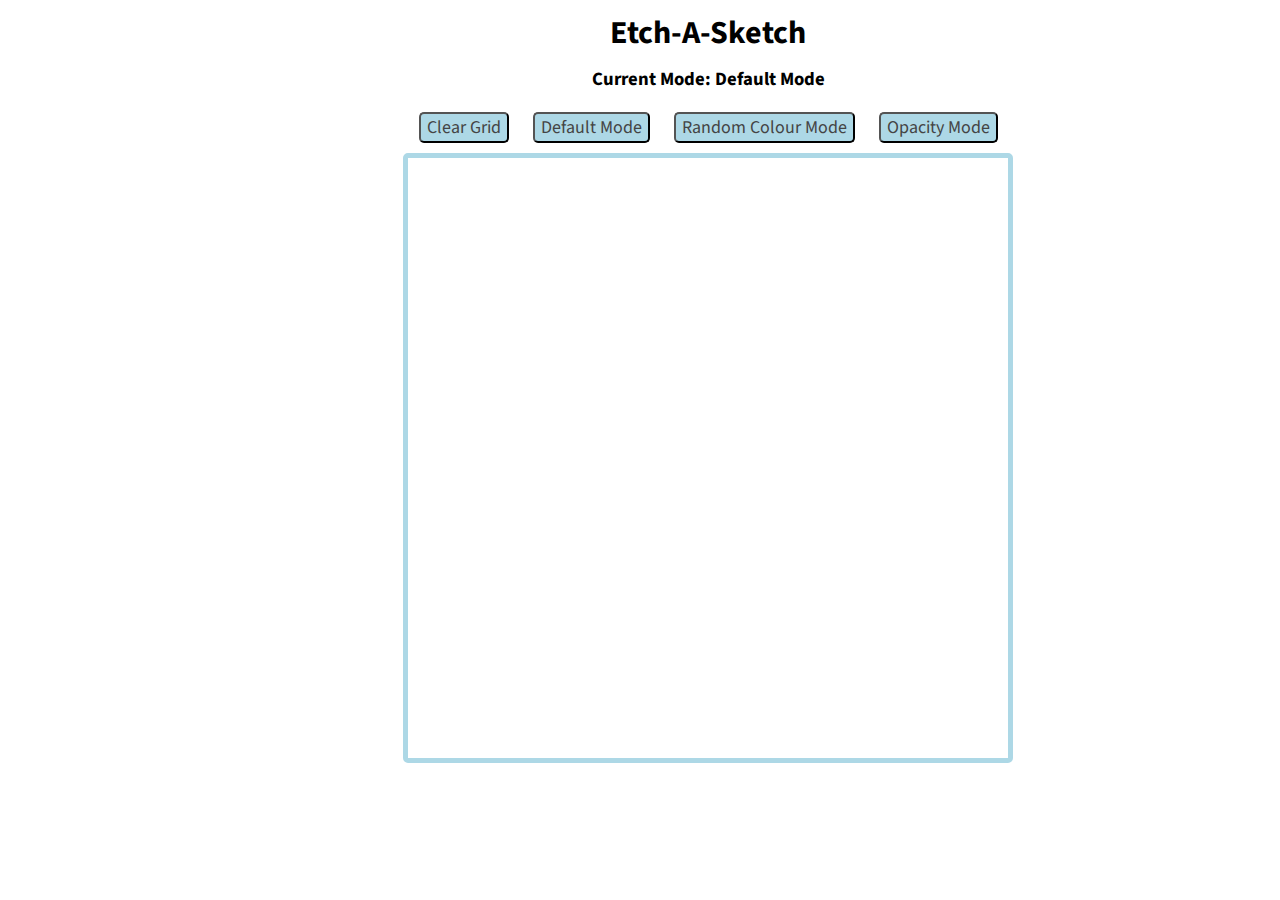
<file: webdevelopment101/etch-a-sketch/index.html>
<!doctype html>
<html>

<head>
    <title>Etch-A-Sketch</title>
    <link rel="stylesheet" href="css/style.css" />
    <link href="https://fonts.googleapis.com/css?family=Source+Sans+Pro" rel="stylesheet">
    <script src="https://code.jquery.com/jquery-3.1.0.min.js"></script>
</head>

<body>
    <div class="container">
        <h1>Etch-A-Sketch</h1>
        <h3>Current Mode: <span id="mode">Yo</span></h3>
        <div id="buttonGroup" role="group">
            <button id="cleargrid">Clear Grid</button>
            <button id="default">Default Mode</button>
            <button id="randomcolour">Random Colour Mode</button>
            <button id="opacity">Opacity Mode</button>
        </div>
        <div id="grid">
        </div>
    </div>
    <script src="js/script.js"></script>
</body>

</html>
</file>
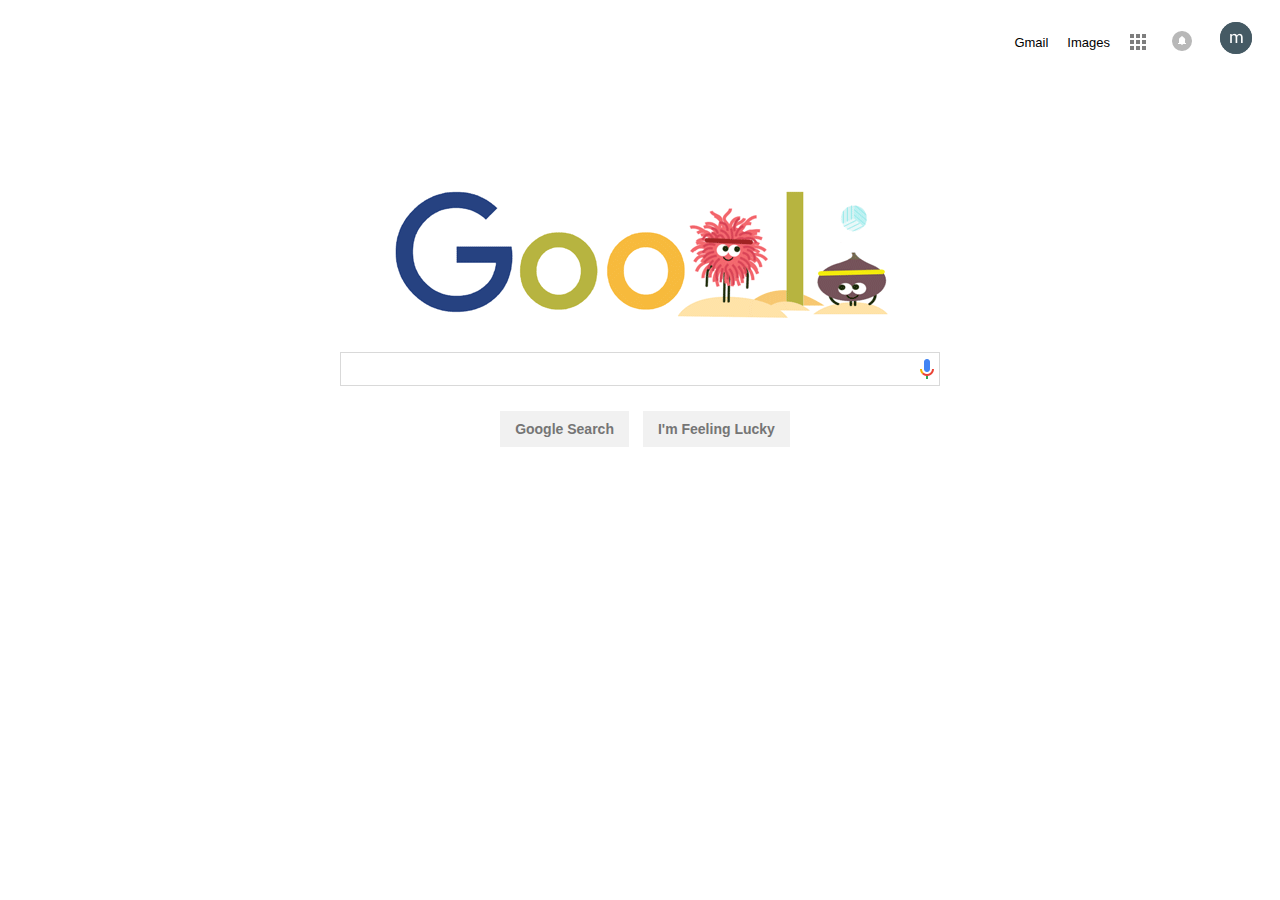
<file: webdevelopment101/google-homepage/index.html>
<!doctype html>
<head>
    <title>Google Clone</title>
    <link rel="stylesheet" type="text/css" href="css/homepage.css" />
</head>
<body>
    <ul id="header">
        <li><a href="#">Gmail</a></li>
        <li><a href="#">Images</a></li>
        <li id="apps"><img src="images/apps.png" /></li>
        <li id="notifications"><img src="images/notifications.png" /></li>
        <li id="avatar"><img src="images/avatar.png" /></li>

    </ul>
    <div id="searchArea">
        <img src="images/google-doodle.gif" />
        <form>
            <input type="text" id="searchbox" name="searchbar" /> <br />
            <input class="button" type="submit" value="Google Search"/>
            <input class="button" type="submit" value="I'm Feeling Lucky"/>
        </form>
    </div>

</body>
</file>
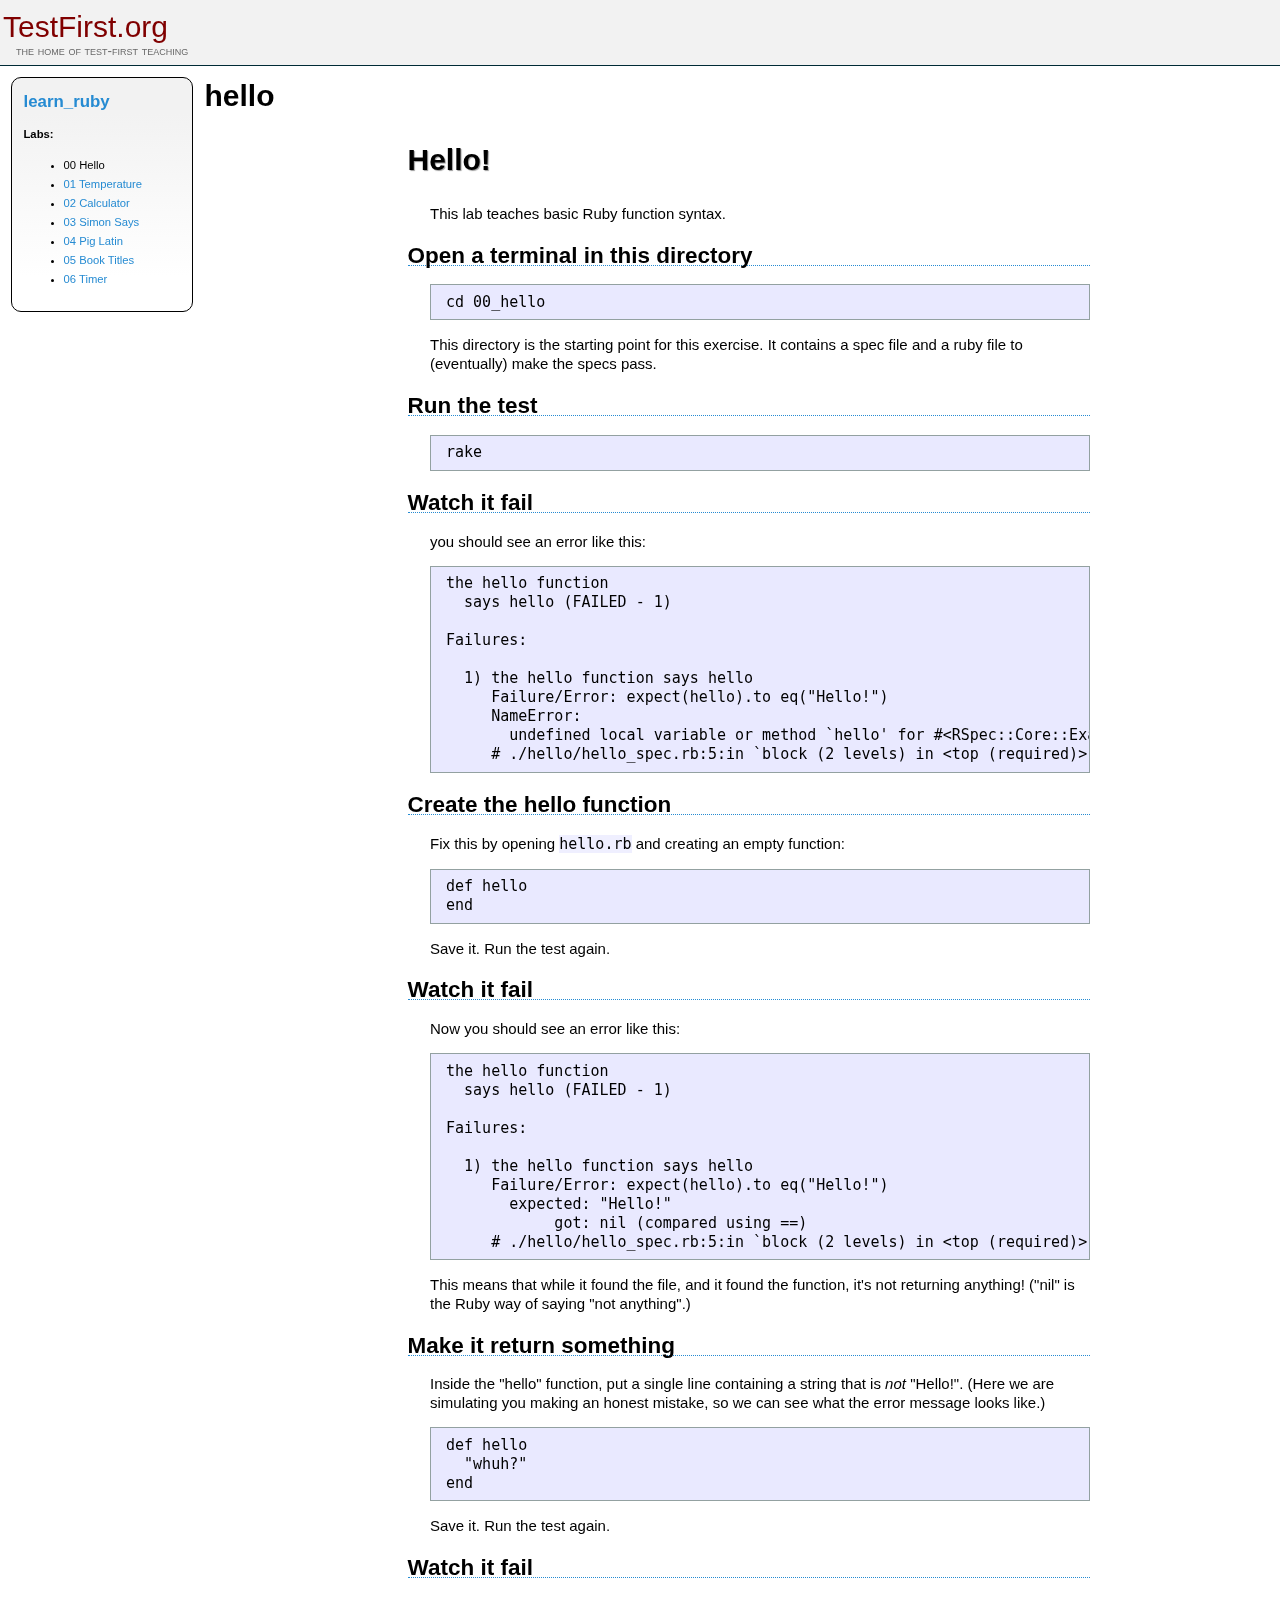
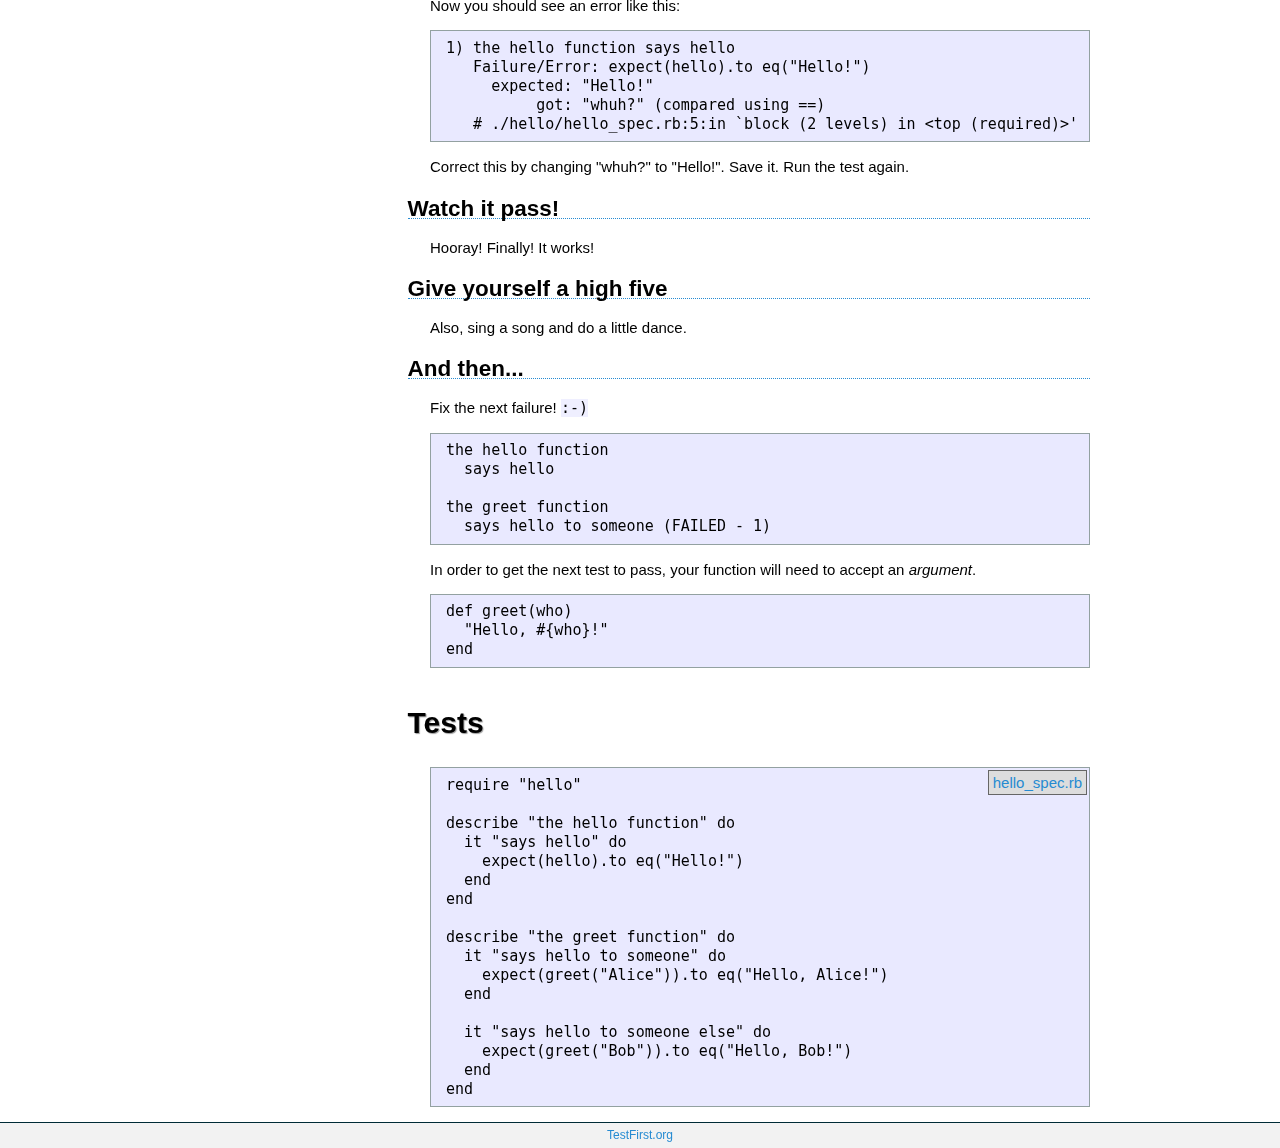
<file: webdevelopment101/learn_ruby/00_hello/index.html>
<html>
  <head>
    <title>Test-First Teaching: learn_ruby: hello</title>
    <link href="../assets/style.css" media="screen" rel="stylesheet" type="text/css" />
  </head>
  <body>
    <div class="header">
      <h1><a href="http://testfirst.org">TestFirst.org</a></h1>
      <h2>the home of test-first teaching</h2>
    </div>
    <div class="nav">
      <h2><a href="../index.html">learn_ruby</a></h2>
      <b>Labs:</b>
      <ul>
        <li>00 Hello</li>
        <li><a href="../01_temperature/index.html">01 Temperature</a></li>
        <li><a href="../02_calculator/index.html">02 Calculator</a></li>
        <li><a href="../03_simon_says/index.html">03 Simon Says</a></li>
        <li><a href="../04_pig_latin/index.html">04 Pig Latin</a></li>
        <li><a href="../05_book_titles/index.html">05 Book Titles</a></li>
        <li><a href="../06_timer/index.html">06 Timer</a></li>
      </ul>
    </div>
    <h1>hello</h1>
    <div class="content"><div class="rspec_file">  <div class="intro"><h1>Hello!</h1>

<p>This lab teaches basic Ruby function syntax.</p>

<h2>Open a terminal in this directory</h2>

<pre><code>cd 00_hello
</code></pre>

<p>This directory is the starting point for this exercise. It contains a spec file and a ruby file to (eventually) make the specs pass.</p>

<h2>Run the test</h2>

<pre><code>rake
</code></pre>

<h2>Watch it fail</h2>

<p>you should see an error like this:</p>

<pre><code>the hello function
  says hello (FAILED - 1)

Failures:

  1) the hello function says hello
     Failure/Error: expect(hello).to eq("Hello!")
     NameError:
       undefined local variable or method `hello' for #&lt;RSpec::Core::ExampleGroup::Nested_1:0x000001009b8808&gt;
     # ./hello/hello_spec.rb:5:in `block (2 levels) in &lt;top (required)&gt;'
</code></pre>

<h2>Create the hello function</h2>

<p>Fix this by opening <code>hello.rb</code> and creating an empty function:</p>

<pre><code>def hello
end
</code></pre>

<p>Save it. Run the test again.</p>

<h2>Watch it fail</h2>

<p>Now you should see an error like this:</p>

<pre><code>the hello function
  says hello (FAILED - 1)

Failures:

  1) the hello function says hello
     Failure/Error: expect(hello).to eq("Hello!")
       expected: "Hello!"
            got: nil (compared using ==)
     # ./hello/hello_spec.rb:5:in `block (2 levels) in &lt;top (required)&gt;'
</code></pre>

<p>This means that while it found the file, and it found the function, it's not returning anything! ("nil" is the Ruby way of saying "not anything".)</p>

<h2>Make it return something</h2>

<p>Inside the "hello" function, put a single line containing a string that is <em>not</em> "Hello!". (Here we are simulating you making an honest mistake, so we can see what the error message looks like.)</p>

<pre><code>def hello
  "whuh?"
end
</code></pre>

<p>Save it. Run the test again.</p>

<h2>Watch it fail</h2>

<p>Now you should see an error like this:</p>

<pre><code>1) the hello function says hello
   Failure/Error: expect(hello).to eq("Hello!")
     expected: "Hello!"
          got: "whuh?" (compared using ==)
   # ./hello/hello_spec.rb:5:in `block (2 levels) in &lt;top (required)&gt;'
</code></pre>

<p>Correct this by changing "whuh?" to "Hello!". Save it. Run the test again.</p>

<h2>Watch it pass!</h2>

<p>Hooray! Finally! It works!</p>

<h2>Give yourself a high five</h2>

<p>Also, sing a song and do a little dance.</p>

<h2>And then...</h2>

<p>Fix the next failure! <code>:-)</code></p>

<pre><code>the hello function
  says hello

the greet function
  says hello to someone (FAILED - 1)
</code></pre>

<p>In order to get the next test to pass, your function will need to accept an <em>argument</em>.</p>

<pre><code>def greet(who)
  "Hello, #{who}!"
end
</code></pre>
</div>
  <div class="tests">
    <h1>Tests</h1>
<a class="raw_file" href="hello_spec.rb">hello_spec.rb</a>
    <pre>require &quot;hello&quot;

describe &quot;the hello function&quot; do
  it &quot;says hello&quot; do
    expect(hello).to eq(&quot;Hello!&quot;)
  end
end

describe &quot;the greet function&quot; do
  it &quot;says hello to someone&quot; do
    expect(greet(&quot;Alice&quot;)).to eq(&quot;Hello, Alice!&quot;)
  end

  it &quot;says hello to someone else&quot; do
    expect(greet(&quot;Bob&quot;)).to eq(&quot;Hello, Bob!&quot;)
  end
end</pre>
  </div>
</div>
</div>
    <div class="footer"><a href="http://testfirst.org">TestFirst.org</a></div>
  </body>
</html>
</file>
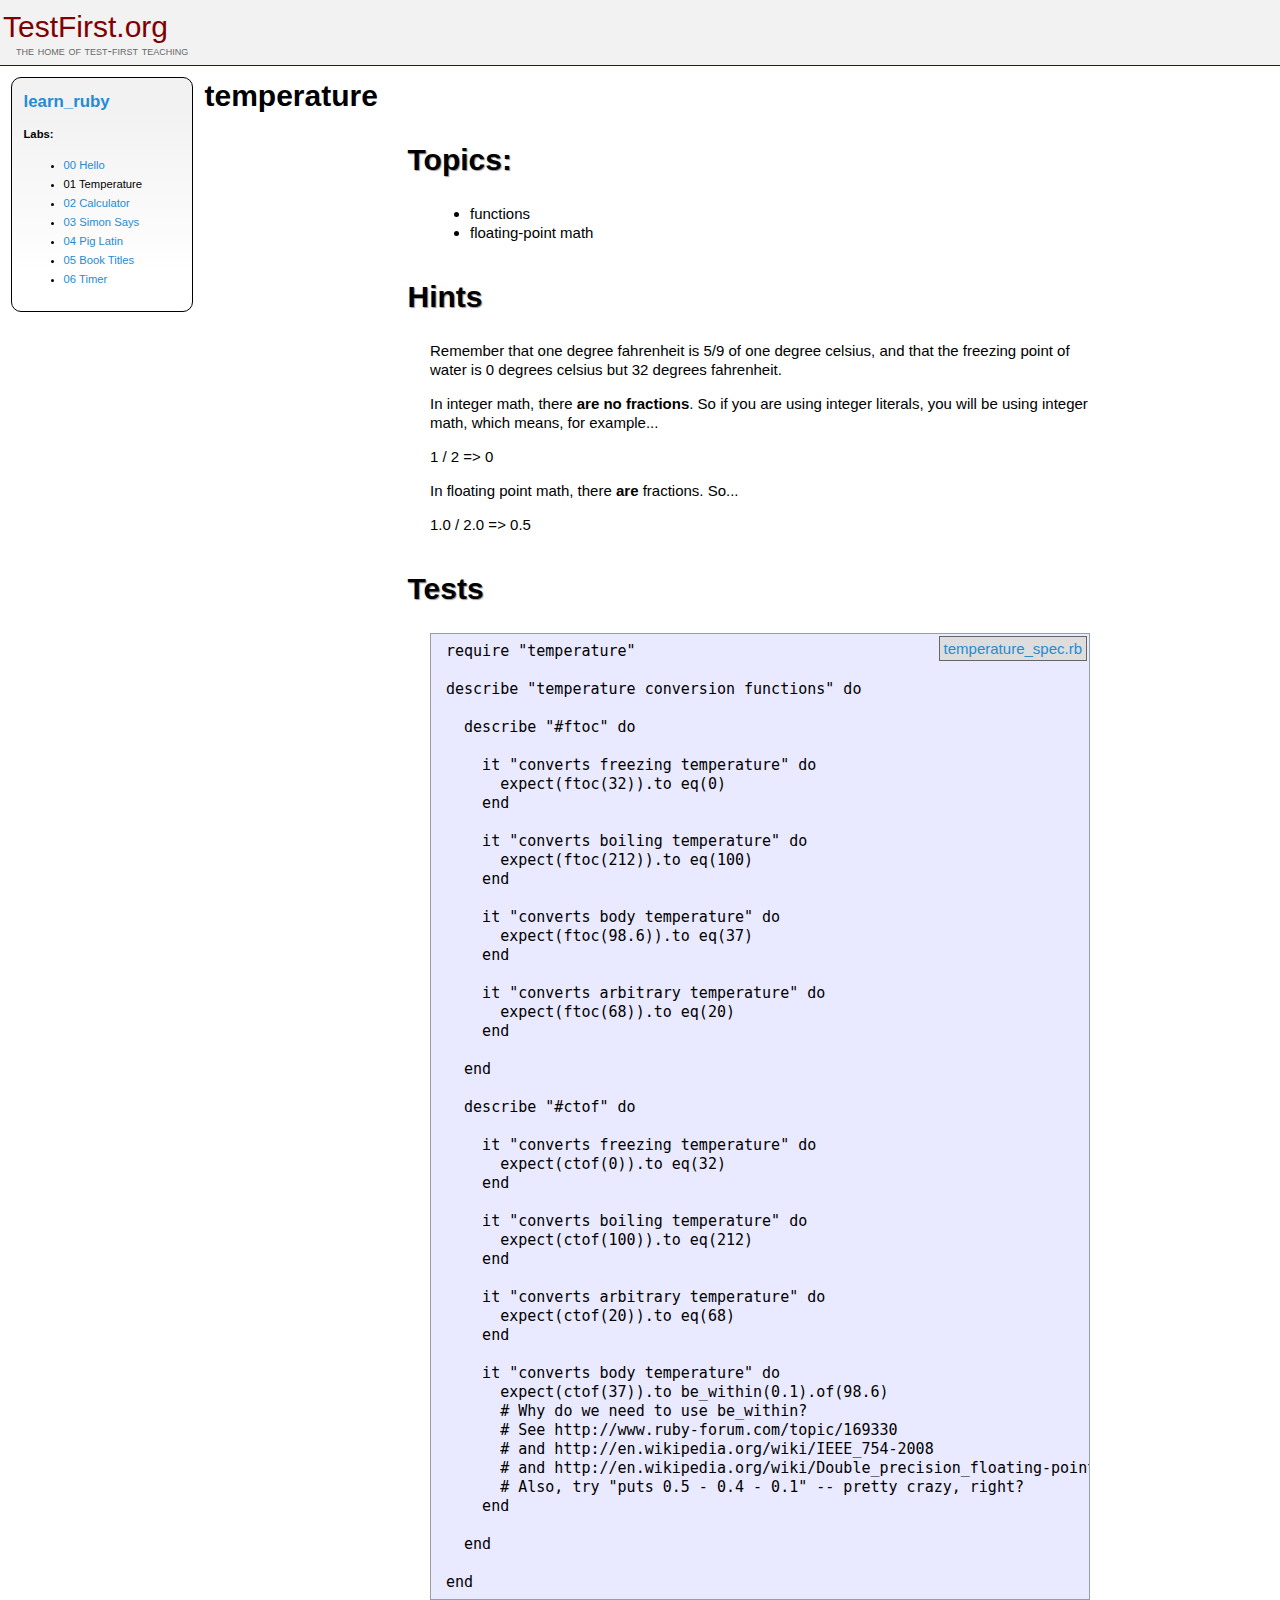
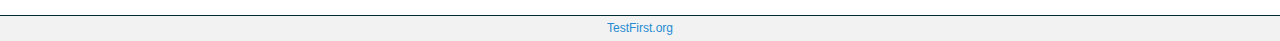
<file: webdevelopment101/learn_ruby/01_temperature/index.html>
<html>
  <head>
    <title>Test-First Teaching: learn_ruby: temperature</title>
    <link href="../assets/style.css" media="screen" rel="stylesheet" type="text/css" />
  </head>
  <body>
    <div class="header">
      <h1><a href="http://testfirst.org">TestFirst.org</a></h1>
      <h2>the home of test-first teaching</h2>
    </div>
    <div class="nav">
      <h2><a href="../index.html">learn_ruby</a></h2>
      <b>Labs:</b>
      <ul>
        <li><a href="../00_hello/index.html">00 Hello</a></li>
        <li>01 Temperature</li>
        <li><a href="../02_calculator/index.html">02 Calculator</a></li>
        <li><a href="../03_simon_says/index.html">03 Simon Says</a></li>
        <li><a href="../04_pig_latin/index.html">04 Pig Latin</a></li>
        <li><a href="../05_book_titles/index.html">05 Book Titles</a></li>
        <li><a href="../06_timer/index.html">06 Timer</a></li>
      </ul>
    </div>
    <h1>temperature</h1>
    <div class="content"><div class="rspec_file">  <div class="intro"><h1>Topics:</h1>

<ul>
<li>functions</li>
<li>floating-point math</li>
</ul>


<h1>Hints</h1>

<p>Remember that one degree fahrenheit is 5/9 of one degree celsius, and that the freezing point of water is 0 degrees celsius but 32 degrees fahrenheit.</p>

<p>In integer math, there <strong>are no fractions</strong>. So if you are using integer literals, you will be using integer math, which means, for example...</p>

<p>   1 / 2 => 0</p>

<p>In floating point math, there <strong>are</strong> fractions. So...</p>

<p>   1.0 / 2.0 => 0.5</p>
</div>
  <div class="tests">
    <h1>Tests</h1>
<a class="raw_file" href="temperature_spec.rb">temperature_spec.rb</a>
    <pre>
require &quot;temperature&quot;

describe &quot;temperature conversion functions&quot; do

  describe &quot;#ftoc&quot; do

    it &quot;converts freezing temperature&quot; do
      expect(ftoc(32)).to eq(0)
    end

    it &quot;converts boiling temperature&quot; do
      expect(ftoc(212)).to eq(100)
    end

    it &quot;converts body temperature&quot; do
      expect(ftoc(98.6)).to eq(37)
    end

    it &quot;converts arbitrary temperature&quot; do
      expect(ftoc(68)).to eq(20)
    end

  end

  describe &quot;#ctof&quot; do

    it &quot;converts freezing temperature&quot; do
      expect(ctof(0)).to eq(32)
    end

    it &quot;converts boiling temperature&quot; do
      expect(ctof(100)).to eq(212)
    end

    it &quot;converts arbitrary temperature&quot; do
      expect(ctof(20)).to eq(68)
    end

    it &quot;converts body temperature&quot; do
      expect(ctof(37)).to be_within(0.1).of(98.6)
      # Why do we need to use be_within?
      # See http://www.ruby-forum.com/topic/169330
      # and http://en.wikipedia.org/wiki/IEEE_754-2008
      # and http://en.wikipedia.org/wiki/Double_precision_floating-point_format
      # Also, try &quot;puts 0.5 - 0.4 - 0.1&quot; -- pretty crazy, right?
    end

  end

end</pre>
  </div>
</div>
</div>
    <div class="footer"><a href="http://testfirst.org">TestFirst.org</a></div>
  </body>
</html>
</file>
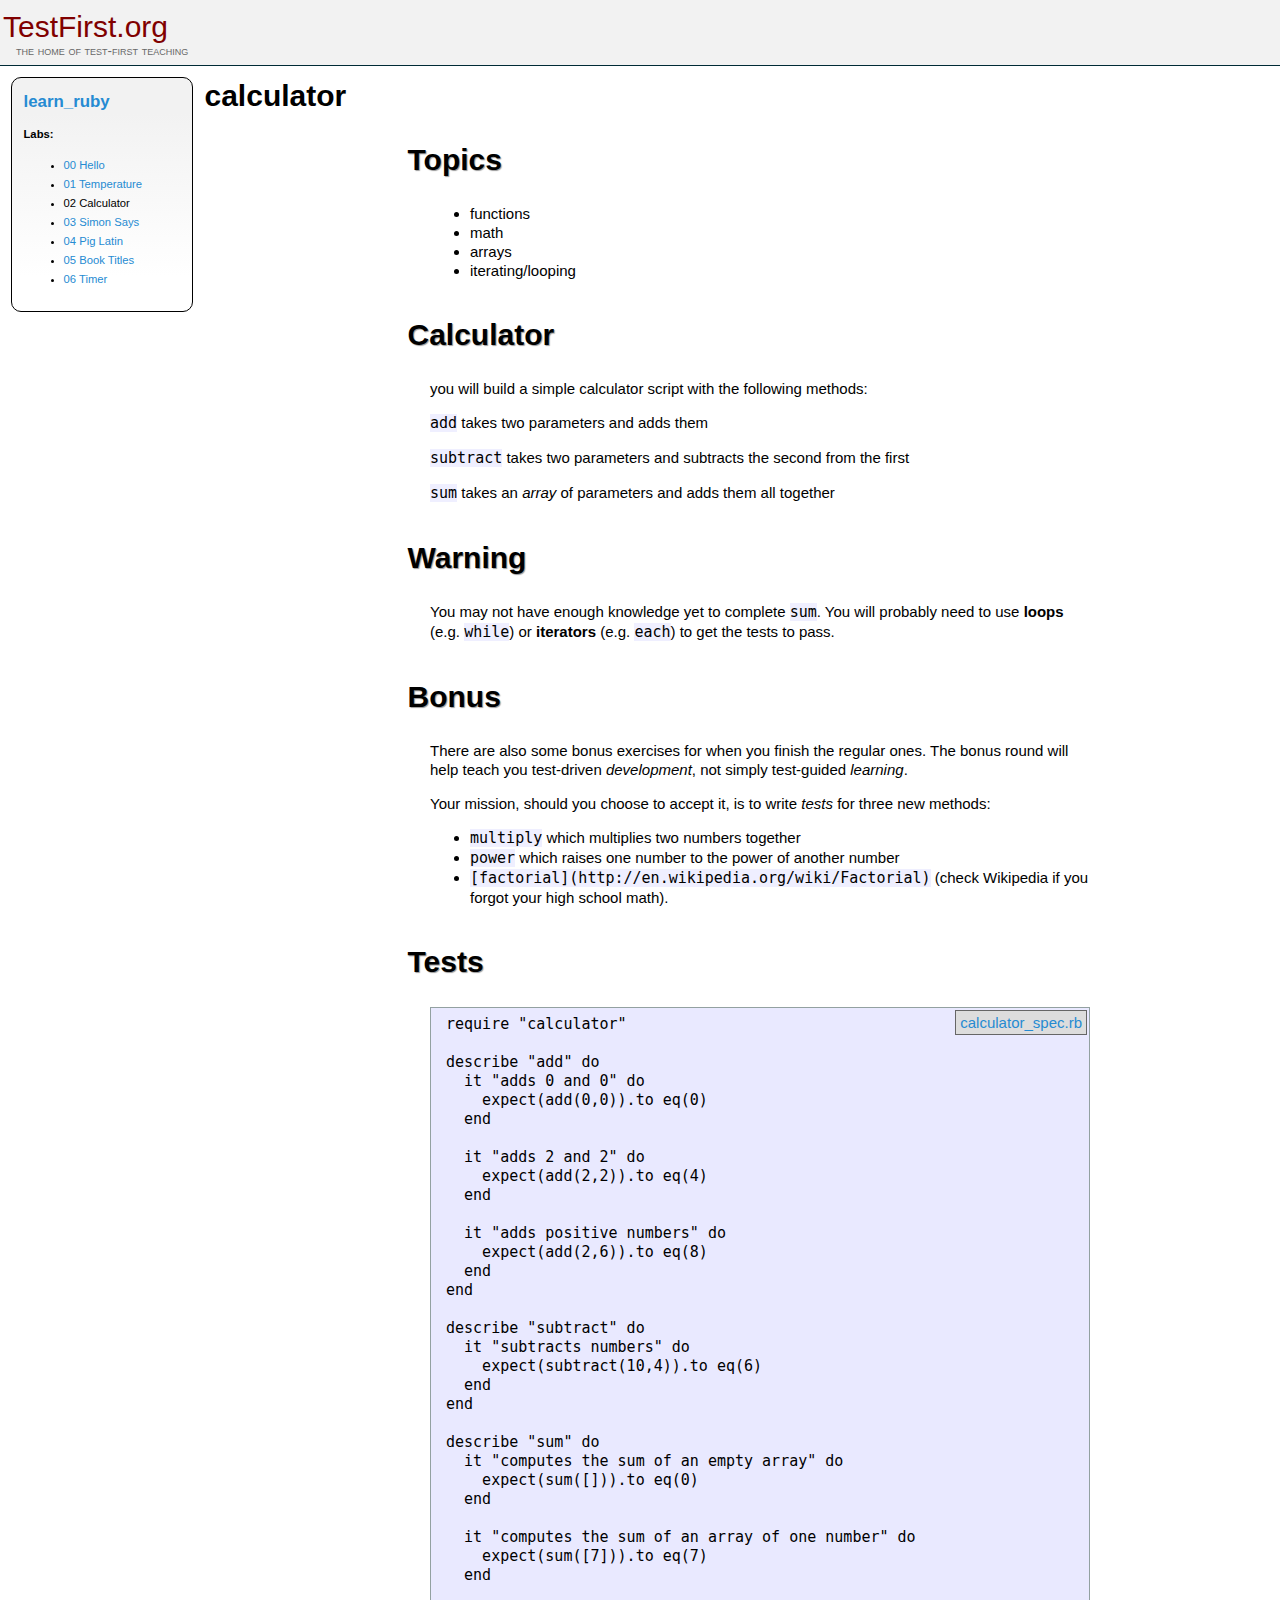
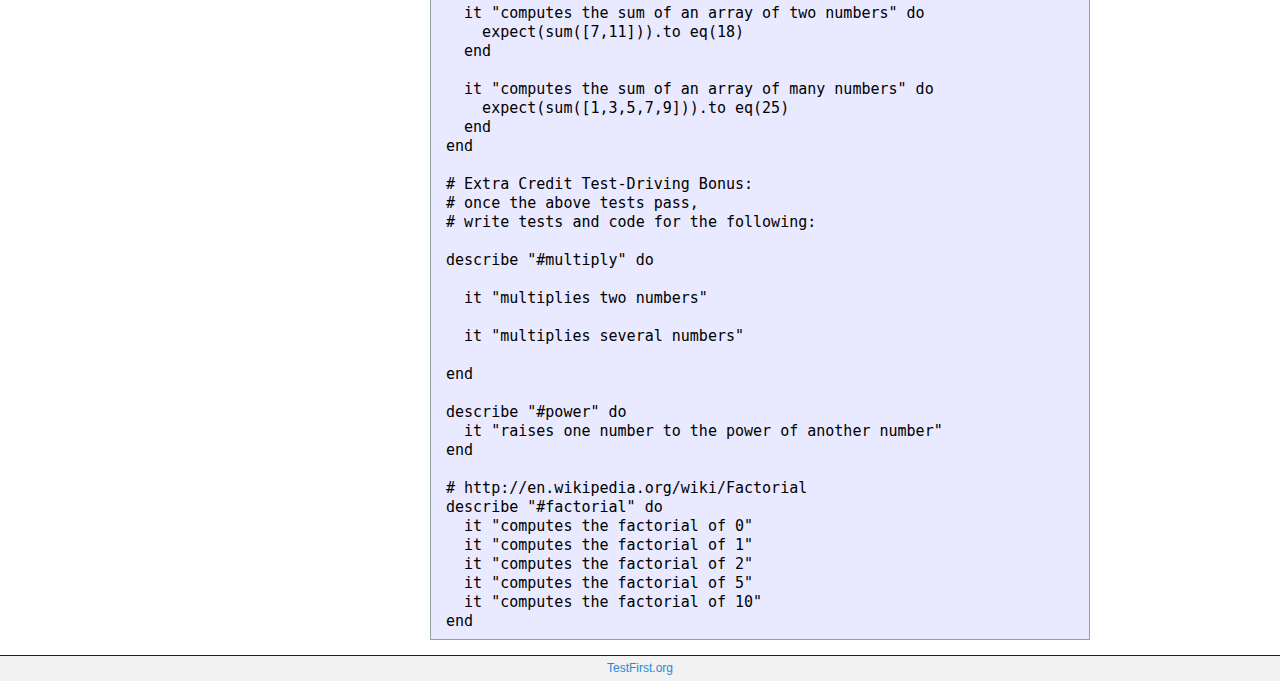
<file: webdevelopment101/learn_ruby/02_calculator/index.html>
<html>
  <head>
    <title>Test-First Teaching: learn_ruby: calculator</title>
    <link href="../assets/style.css" media="screen" rel="stylesheet" type="text/css" />
  </head>
  <body>
    <div class="header">
      <h1><a href="http://testfirst.org">TestFirst.org</a></h1>
      <h2>the home of test-first teaching</h2>
    </div>
    <div class="nav">
      <h2><a href="../index.html">learn_ruby</a></h2>
      <b>Labs:</b>
      <ul>
        <li><a href="../00_hello/index.html">00 Hello</a></li>
        <li><a href="../01_temperature/index.html">01 Temperature</a></li>
        <li>02 Calculator</li>
        <li><a href="../03_simon_says/index.html">03 Simon Says</a></li>
        <li><a href="../04_pig_latin/index.html">04 Pig Latin</a></li>
        <li><a href="../05_book_titles/index.html">05 Book Titles</a></li>
        <li><a href="../06_timer/index.html">06 Timer</a></li>
      </ul>
    </div>
    <h1>calculator</h1>
    <div class="content"><div class="rspec_file">  <div class="intro"><h1>Topics</h1>

<ul>
<li>functions</li>
<li>math</li>
<li>arrays</li>
<li>iterating/looping</li>
</ul>


<h1>Calculator</h1>

<p>you will build a simple calculator script with the following methods:</p>

<p><code>add</code> takes two parameters and adds them</p>

<p><code>subtract</code> takes two parameters and subtracts the second from the first</p>

<p><code>sum</code> takes an <em>array</em> of parameters and adds them all together</p>

<h1>Warning</h1>

<p>You may not have enough knowledge yet to complete <code>sum</code>. You will probably
need to use <strong>loops</strong> (e.g. <code>while</code>) or <strong>iterators</strong> (e.g. <code>each</code>) to
get the tests to pass.</p>

<h1>Bonus</h1>

<p>There are also some bonus exercises for when you finish the regular ones. The bonus round will help teach you test-driven <em>development</em>, not simply test-guided <em>learning</em>.</p>

<p>Your mission, should you choose to accept it, is to write <em>tests</em> for three new methods:</p>

<ul>
<li><code>multiply</code> which multiplies two numbers together</li>
<li><code>power</code> which raises one number to the power of another number</li>
<li><code>[factorial](http://en.wikipedia.org/wiki/Factorial)</code> (check Wikipedia if you forgot your high school math).</li>
</ul>

</div>
  <div class="tests">
    <h1>Tests</h1>
<a class="raw_file" href="calculator_spec.rb">calculator_spec.rb</a>
    <pre>
require &quot;calculator&quot;

describe &quot;add&quot; do
  it &quot;adds 0 and 0&quot; do
    expect(add(0,0)).to eq(0)
  end

  it &quot;adds 2 and 2&quot; do
    expect(add(2,2)).to eq(4)
  end

  it &quot;adds positive numbers&quot; do
    expect(add(2,6)).to eq(8)
  end
end

describe &quot;subtract&quot; do
  it &quot;subtracts numbers&quot; do
    expect(subtract(10,4)).to eq(6)
  end
end

describe &quot;sum&quot; do
  it &quot;computes the sum of an empty array&quot; do
    expect(sum([])).to eq(0)
  end

  it &quot;computes the sum of an array of one number&quot; do
    expect(sum([7])).to eq(7)
  end

  it &quot;computes the sum of an array of two numbers&quot; do
    expect(sum([7,11])).to eq(18)
  end

  it &quot;computes the sum of an array of many numbers&quot; do
    expect(sum([1,3,5,7,9])).to eq(25)
  end
end

# Extra Credit Test-Driving Bonus:
# once the above tests pass,
# write tests and code for the following:

describe &quot;#multiply&quot; do

  it &quot;multiplies two numbers&quot;

  it &quot;multiplies several numbers&quot;

end

describe &quot;#power&quot; do
  it &quot;raises one number to the power of another number&quot;
end

# http://en.wikipedia.org/wiki/Factorial
describe &quot;#factorial&quot; do
  it &quot;computes the factorial of 0&quot;
  it &quot;computes the factorial of 1&quot;
  it &quot;computes the factorial of 2&quot;
  it &quot;computes the factorial of 5&quot;
  it &quot;computes the factorial of 10&quot;
end</pre>
  </div>
</div>
</div>
    <div class="footer"><a href="http://testfirst.org">TestFirst.org</a></div>
  </body>
</html>
</file>
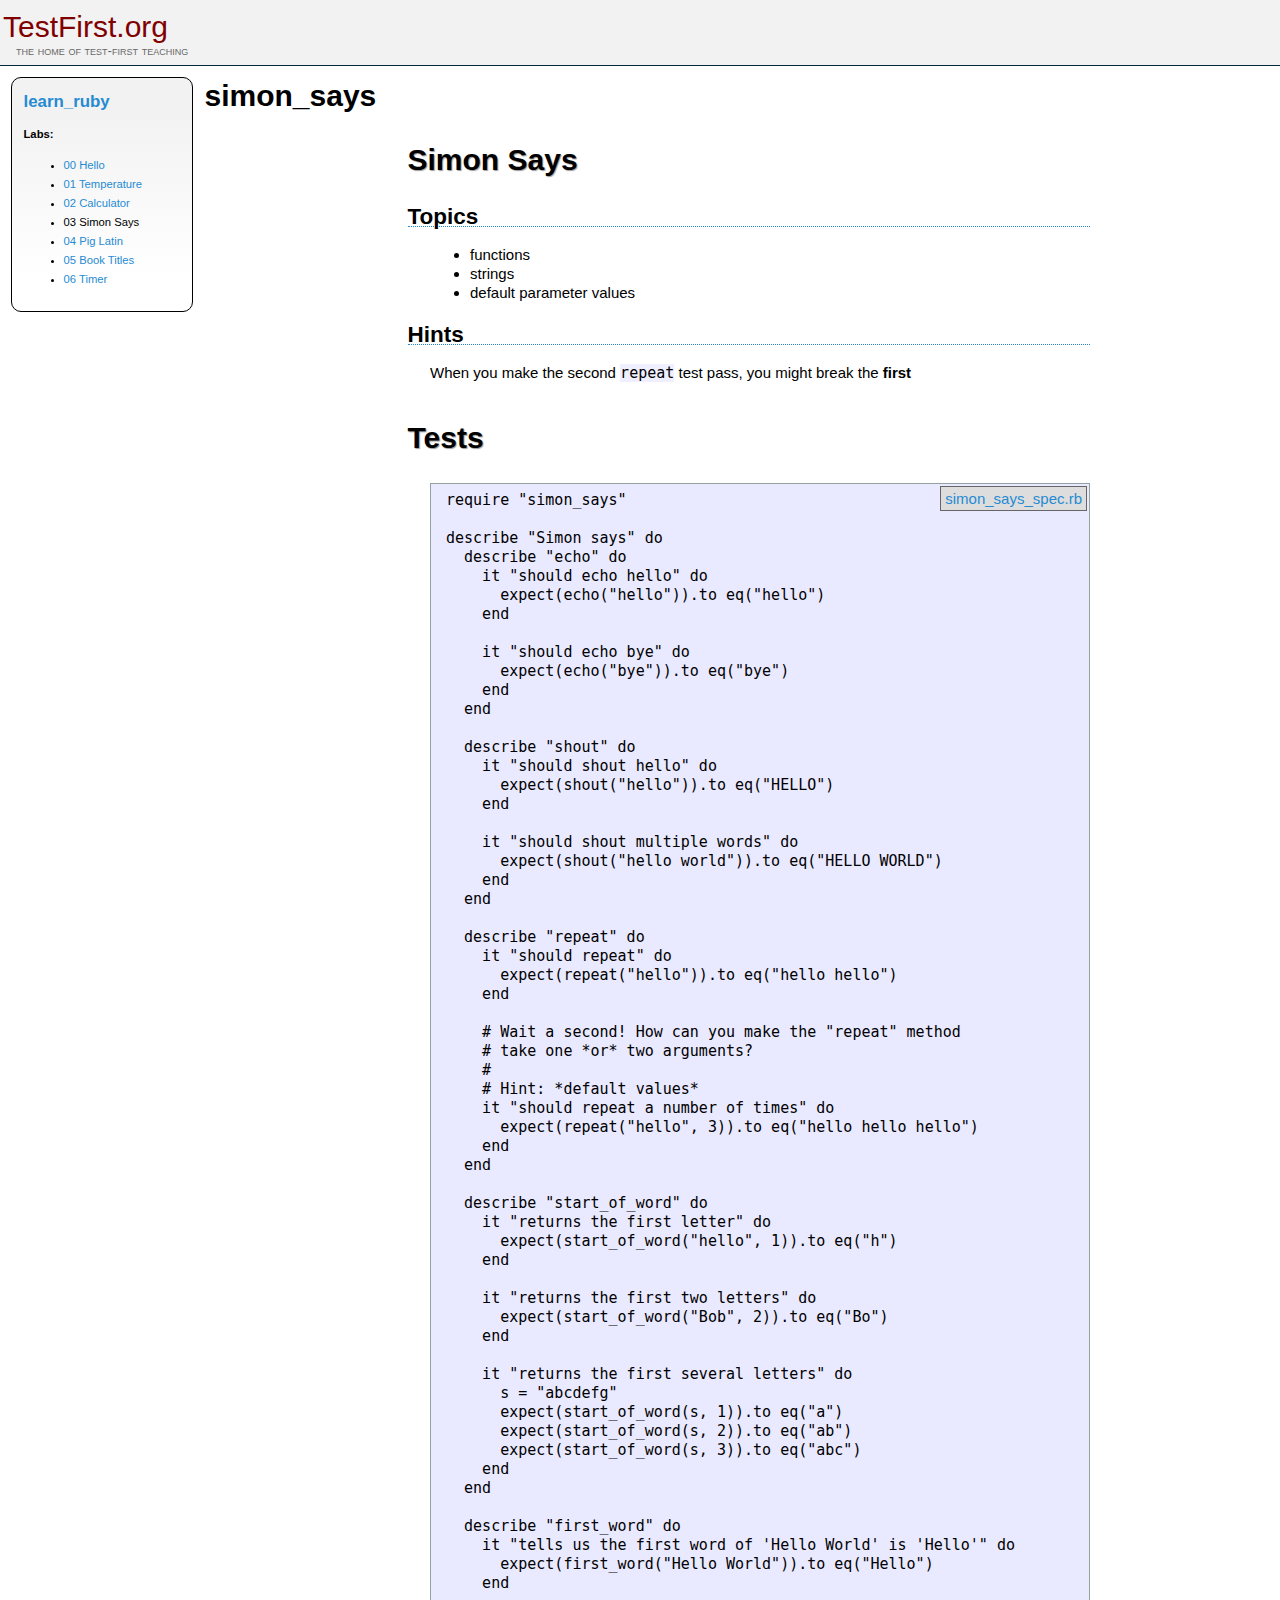
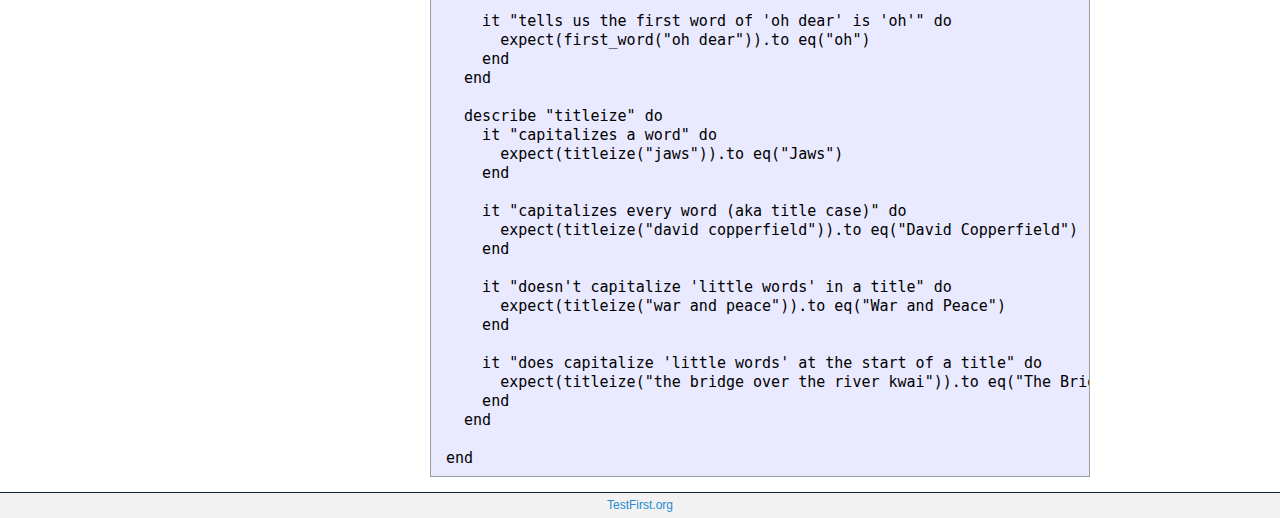
<file: webdevelopment101/learn_ruby/03_simon_says/index.html>
<html>
  <head>
    <title>Test-First Teaching: learn_ruby: simon_says</title>
    <link href="../assets/style.css" media="screen" rel="stylesheet" type="text/css" />
  </head>
  <body>
    <div class="header">
      <h1><a href="http://testfirst.org">TestFirst.org</a></h1>
      <h2>the home of test-first teaching</h2>
    </div>
    <div class="nav">
      <h2><a href="../index.html">learn_ruby</a></h2>
      <b>Labs:</b>
      <ul>
        <li><a href="../00_hello/index.html">00 Hello</a></li>
        <li><a href="../01_temperature/index.html">01 Temperature</a></li>
        <li><a href="../02_calculator/index.html">02 Calculator</a></li>
        <li>03 Simon Says</li>
        <li><a href="../04_pig_latin/index.html">04 Pig Latin</a></li>
        <li><a href="../05_book_titles/index.html">05 Book Titles</a></li>
        <li><a href="../06_timer/index.html">06 Timer</a></li>
      </ul>
    </div>
    <h1>simon_says</h1>
    <div class="content"><div class="rspec_file">  <div class="intro"><h1>Simon Says</h1>

<h2>Topics</h2>

<ul>
<li>functions</li>
<li>strings</li>
<li>default parameter values</li>
</ul>


<h2>Hints</h2>

<p>When you make the second <code>repeat</code> test pass, you might break the <strong>first</strong></p>
</div>
  <div class="tests">
    <h1>Tests</h1>
<a class="raw_file" href="simon_says_spec.rb">simon_says_spec.rb</a>
    <pre>
require &quot;simon_says&quot;

describe &quot;Simon says&quot; do
  describe &quot;echo&quot; do
    it &quot;should echo hello&quot; do
      expect(echo(&quot;hello&quot;)).to eq(&quot;hello&quot;)
    end

    it &quot;should echo bye&quot; do
      expect(echo(&quot;bye&quot;)).to eq(&quot;bye&quot;)
    end
  end

  describe &quot;shout&quot; do
    it &quot;should shout hello&quot; do
      expect(shout(&quot;hello&quot;)).to eq(&quot;HELLO&quot;)
    end

    it &quot;should shout multiple words&quot; do
      expect(shout(&quot;hello world&quot;)).to eq(&quot;HELLO WORLD&quot;)
    end
  end

  describe &quot;repeat&quot; do
    it &quot;should repeat&quot; do
      expect(repeat(&quot;hello&quot;)).to eq(&quot;hello hello&quot;)
    end

    # Wait a second! How can you make the &quot;repeat&quot; method
    # take one *or* two arguments?
    #
    # Hint: *default values*
    it &quot;should repeat a number of times&quot; do
      expect(repeat(&quot;hello&quot;, 3)).to eq(&quot;hello hello hello&quot;)
    end
  end

  describe &quot;start_of_word&quot; do
    it &quot;returns the first letter&quot; do
      expect(start_of_word(&quot;hello&quot;, 1)).to eq(&quot;h&quot;)
    end

    it &quot;returns the first two letters&quot; do
      expect(start_of_word(&quot;Bob&quot;, 2)).to eq(&quot;Bo&quot;)
    end

    it &quot;returns the first several letters&quot; do
      s = &quot;abcdefg&quot;
      expect(start_of_word(s, 1)).to eq(&quot;a&quot;)
      expect(start_of_word(s, 2)).to eq(&quot;ab&quot;)
      expect(start_of_word(s, 3)).to eq(&quot;abc&quot;)
    end
  end

  describe &quot;first_word&quot; do
    it &quot;tells us the first word of 'Hello World' is 'Hello'&quot; do
      expect(first_word(&quot;Hello World&quot;)).to eq(&quot;Hello&quot;)
    end

    it &quot;tells us the first word of 'oh dear' is 'oh'&quot; do
      expect(first_word(&quot;oh dear&quot;)).to eq(&quot;oh&quot;)
    end
  end

  describe &quot;titleize&quot; do
    it &quot;capitalizes a word&quot; do
      expect(titleize(&quot;jaws&quot;)).to eq(&quot;Jaws&quot;)
    end

    it &quot;capitalizes every word (aka title case)&quot; do
      expect(titleize(&quot;david copperfield&quot;)).to eq(&quot;David Copperfield&quot;)
    end

    it &quot;doesn't capitalize 'little words' in a title&quot; do
      expect(titleize(&quot;war and peace&quot;)).to eq(&quot;War and Peace&quot;)
    end

    it &quot;does capitalize 'little words' at the start of a title&quot; do
      expect(titleize(&quot;the bridge over the river kwai&quot;)).to eq(&quot;The Bridge over the River Kwai&quot;)
    end
  end

end</pre>
  </div>
</div>
</div>
    <div class="footer"><a href="http://testfirst.org">TestFirst.org</a></div>
  </body>
</html>
</file>
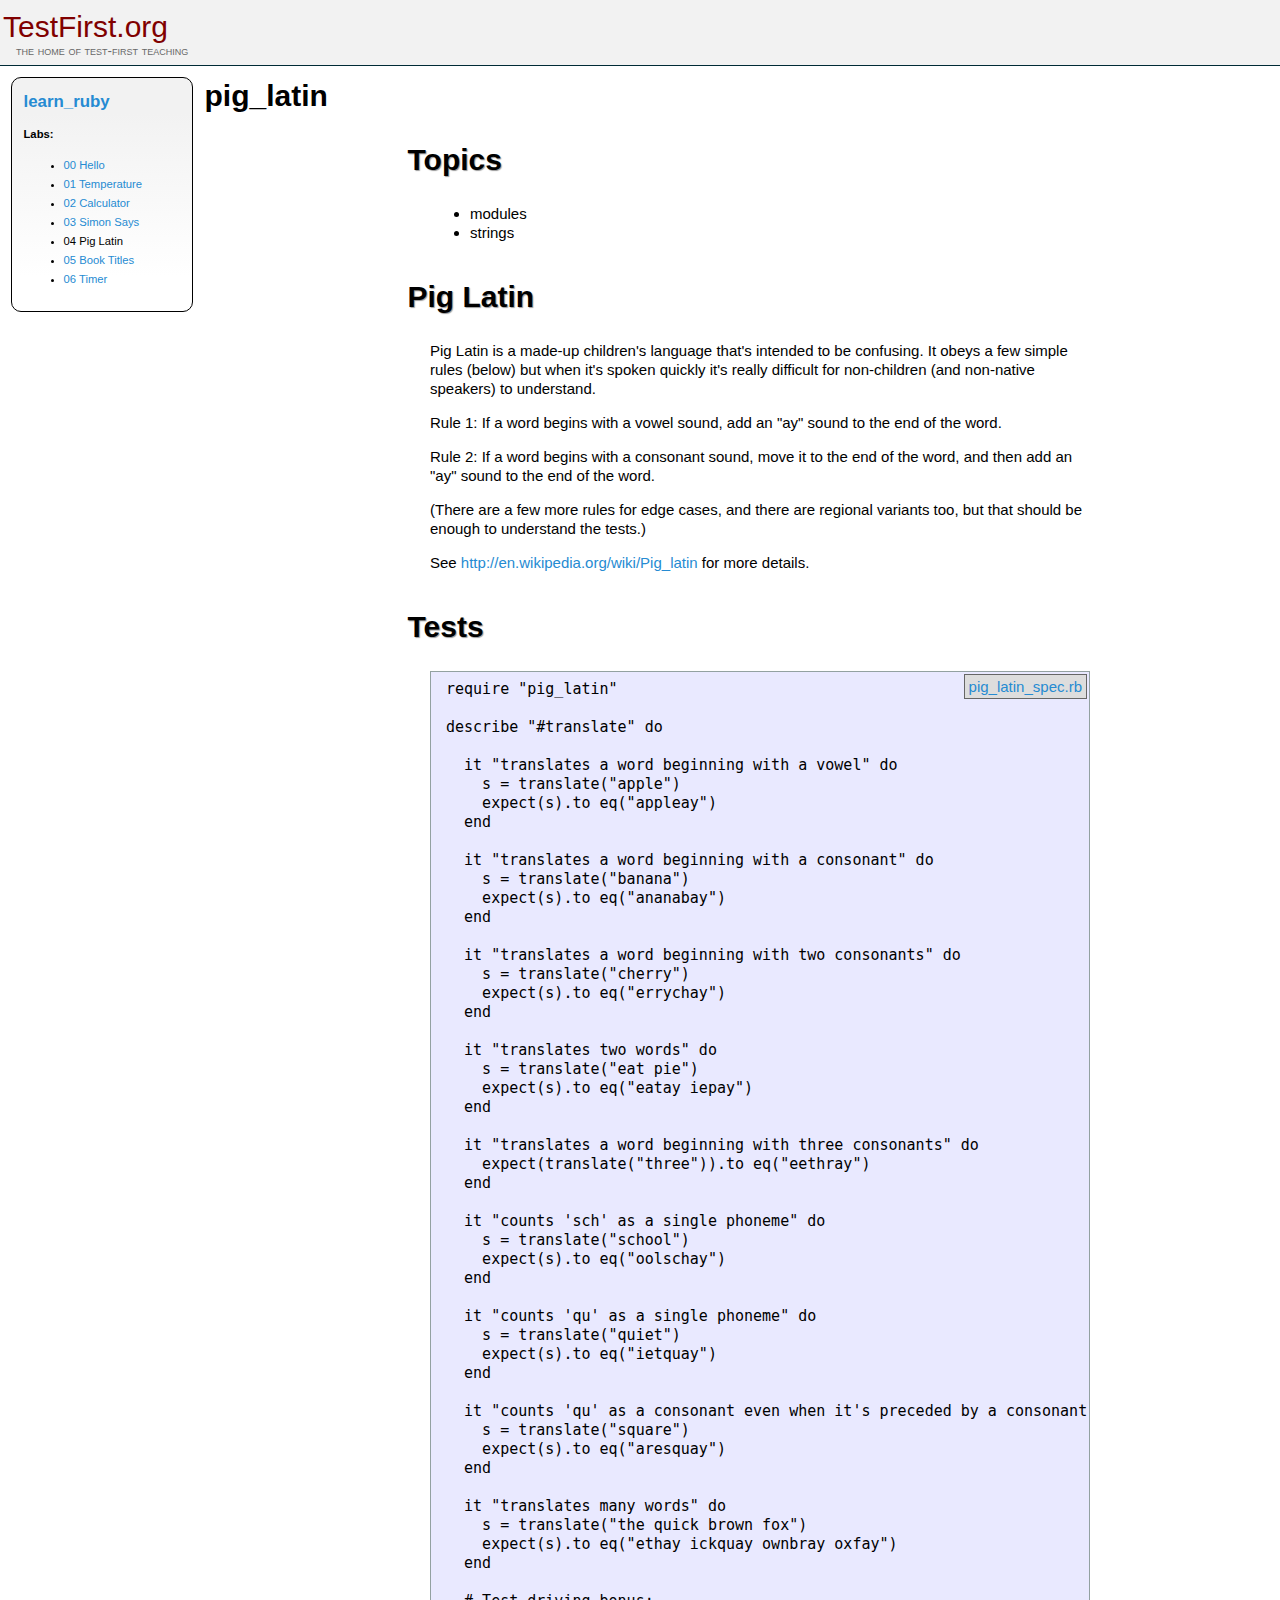
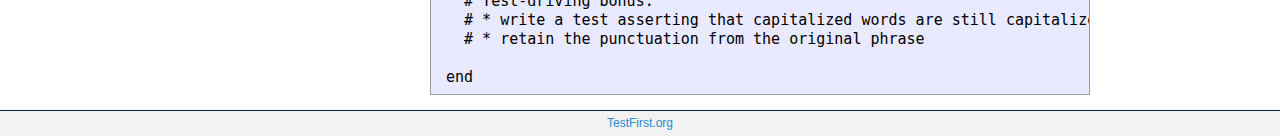
<file: webdevelopment101/learn_ruby/04_pig_latin/index.html>
<html>
  <head>
    <title>Test-First Teaching: learn_ruby: pig_latin</title>
    <link href="../assets/style.css" media="screen" rel="stylesheet" type="text/css" />
  </head>
  <body>
    <div class="header">
      <h1><a href="http://testfirst.org">TestFirst.org</a></h1>
      <h2>the home of test-first teaching</h2>
    </div>
    <div class="nav">
      <h2><a href="../index.html">learn_ruby</a></h2>
      <b>Labs:</b>
      <ul>
        <li><a href="../00_hello/index.html">00 Hello</a></li>
        <li><a href="../01_temperature/index.html">01 Temperature</a></li>
        <li><a href="../02_calculator/index.html">02 Calculator</a></li>
        <li><a href="../03_simon_says/index.html">03 Simon Says</a></li>
        <li>04 Pig Latin</li>
        <li><a href="../05_book_titles/index.html">05 Book Titles</a></li>
        <li><a href="../06_timer/index.html">06 Timer</a></li>
      </ul>
    </div>
    <h1>pig_latin</h1>
    <div class="content"><div class="rspec_file">  <div class="intro"><h1>Topics</h1>

<ul>
<li>modules</li>
<li>strings</li>
</ul>


<h1>Pig Latin</h1>

<p>Pig Latin is a made-up children's language that's intended to be confusing. It obeys a few simple rules (below) but when it's spoken quickly it's really difficult for non-children (and non-native speakers) to understand.</p>

<p>Rule 1: If a word begins with a vowel sound, add an "ay" sound to the end of the word.</p>

<p>Rule 2: If a word begins with a consonant sound, move it to the end of the word, and then add an "ay" sound to the end of the word.</p>

<p>(There are a few more rules for edge cases, and there are regional variants too, but that should be enough to understand the tests.)</p>

<p>See <a href="http://en.wikipedia.org/wiki/Pig_latin">http://en.wikipedia.org/wiki/Pig_latin</a> for more details.</p>
</div>
  <div class="tests">
    <h1>Tests</h1>
<a class="raw_file" href="pig_latin_spec.rb">pig_latin_spec.rb</a>
    <pre>
require &quot;pig_latin&quot;

describe &quot;#translate&quot; do

  it &quot;translates a word beginning with a vowel&quot; do
    s = translate(&quot;apple&quot;)
    expect(s).to eq(&quot;appleay&quot;)
  end

  it &quot;translates a word beginning with a consonant&quot; do
    s = translate(&quot;banana&quot;)
    expect(s).to eq(&quot;ananabay&quot;)
  end

  it &quot;translates a word beginning with two consonants&quot; do
    s = translate(&quot;cherry&quot;)
    expect(s).to eq(&quot;errychay&quot;)
  end

  it &quot;translates two words&quot; do
    s = translate(&quot;eat pie&quot;)
    expect(s).to eq(&quot;eatay iepay&quot;)
  end

  it &quot;translates a word beginning with three consonants&quot; do
    expect(translate(&quot;three&quot;)).to eq(&quot;eethray&quot;)
  end

  it &quot;counts 'sch' as a single phoneme&quot; do
    s = translate(&quot;school&quot;)
    expect(s).to eq(&quot;oolschay&quot;)
  end

  it &quot;counts 'qu' as a single phoneme&quot; do
    s = translate(&quot;quiet&quot;)
    expect(s).to eq(&quot;ietquay&quot;)
  end

  it &quot;counts 'qu' as a consonant even when it's preceded by a consonant&quot; do
    s = translate(&quot;square&quot;)
    expect(s).to eq(&quot;aresquay&quot;)
  end

  it &quot;translates many words&quot; do
    s = translate(&quot;the quick brown fox&quot;)
    expect(s).to eq(&quot;ethay ickquay ownbray oxfay&quot;)
  end

  # Test-driving bonus:
  # * write a test asserting that capitalized words are still capitalized (but with a different initial capital letter, of course)
  # * retain the punctuation from the original phrase

end</pre>
  </div>
</div>
</div>
    <div class="footer"><a href="http://testfirst.org">TestFirst.org</a></div>
  </body>
</html>
</file>
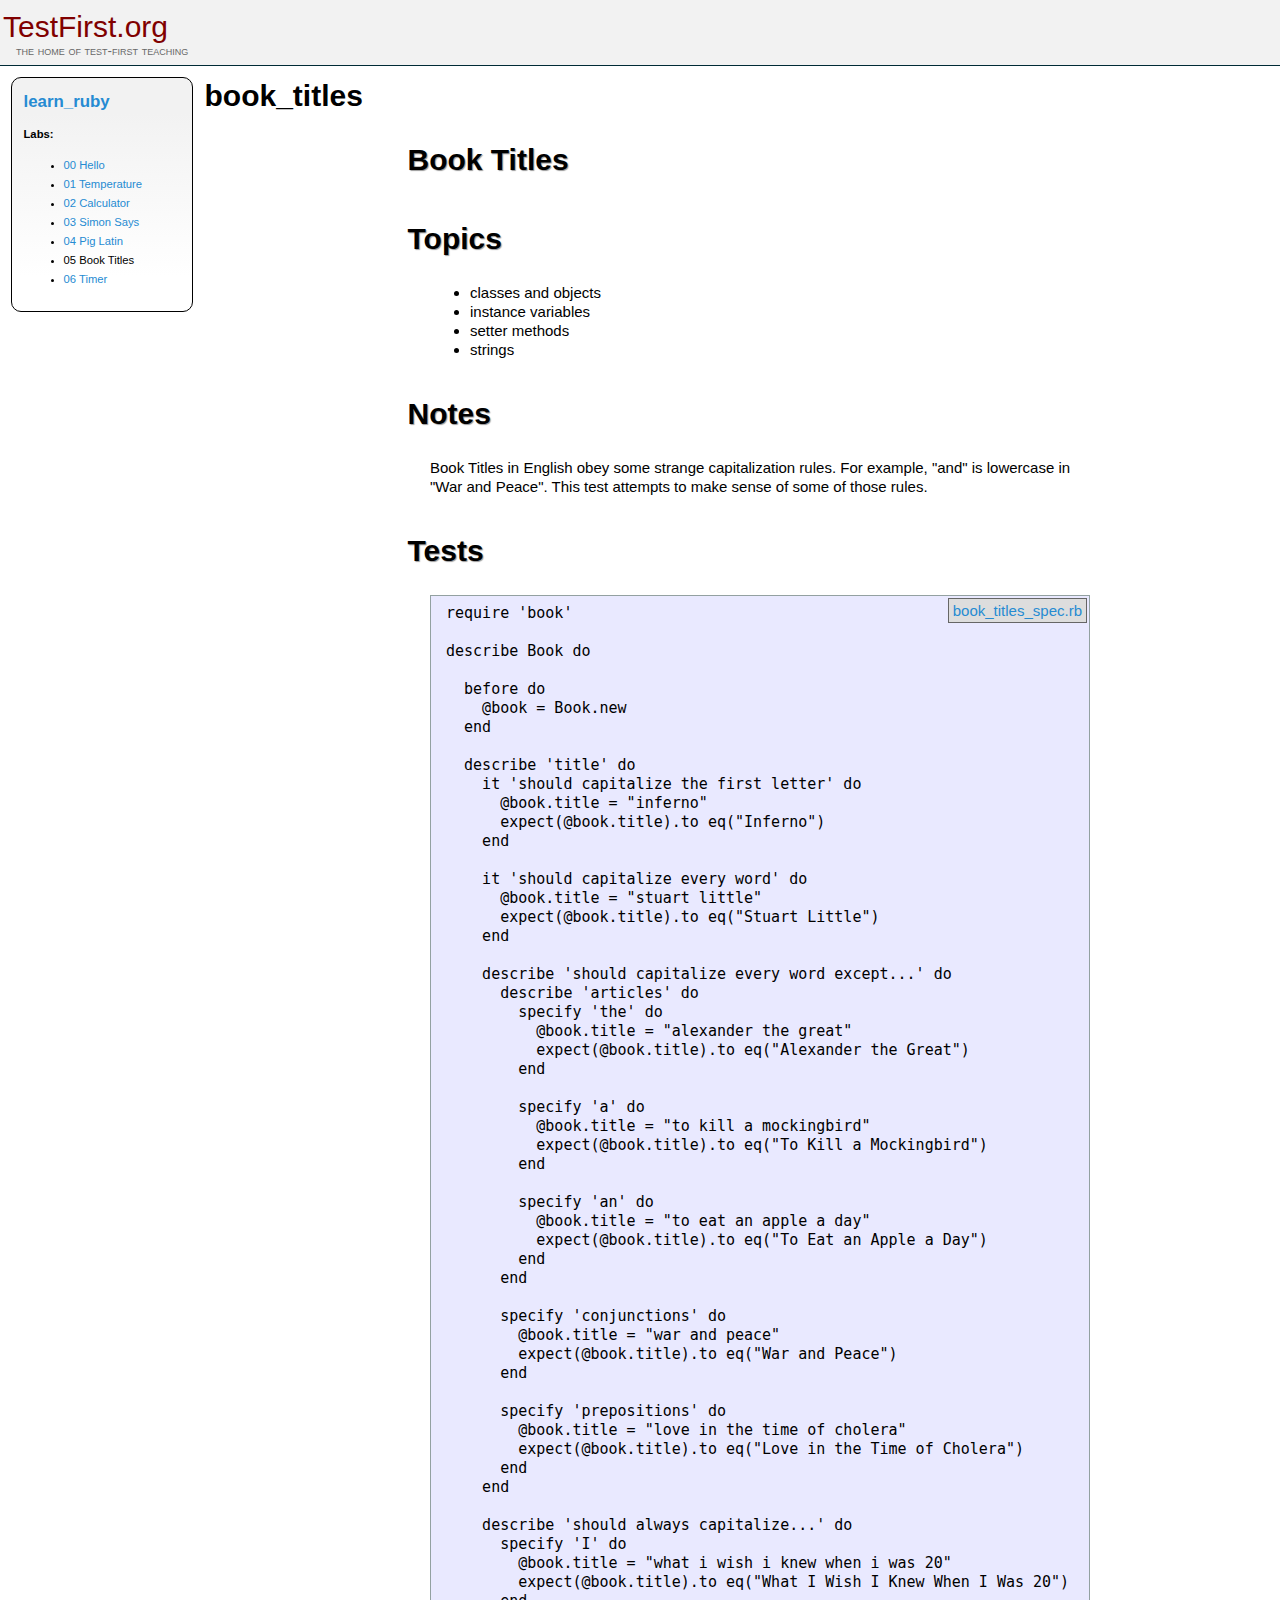
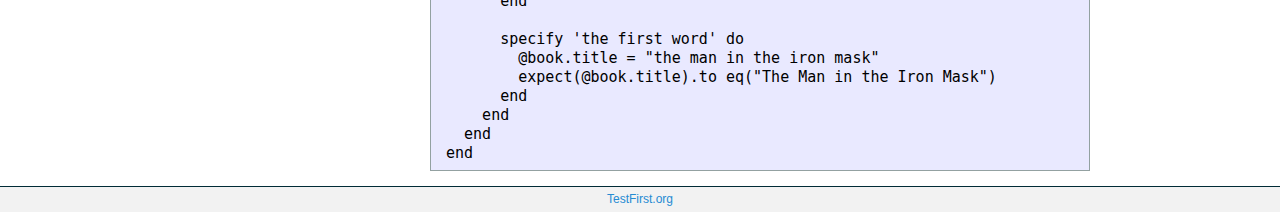
<file: webdevelopment101/learn_ruby/05_book_titles/index.html>
<html>
  <head>
    <title>Test-First Teaching: learn_ruby: book_titles</title>
    <link href="../assets/style.css" media="screen" rel="stylesheet" type="text/css" />
  </head>
  <body>
    <div class="header">
      <h1><a href="http://testfirst.org">TestFirst.org</a></h1>
      <h2>the home of test-first teaching</h2>
    </div>
    <div class="nav">
      <h2><a href="../index.html">learn_ruby</a></h2>
      <b>Labs:</b>
      <ul>
        <li><a href="../00_hello/index.html">00 Hello</a></li>
        <li><a href="../01_temperature/index.html">01 Temperature</a></li>
        <li><a href="../02_calculator/index.html">02 Calculator</a></li>
        <li><a href="../03_simon_says/index.html">03 Simon Says</a></li>
        <li><a href="../04_pig_latin/index.html">04 Pig Latin</a></li>
        <li>05 Book Titles</li>
        <li><a href="../06_timer/index.html">06 Timer</a></li>
      </ul>
    </div>
    <h1>book_titles</h1>
    <div class="content"><div class="rspec_file">  <div class="intro"><h1>Book Titles</h1>

<h1>Topics</h1>

<ul>
<li>classes and objects</li>
<li>instance variables</li>
<li>setter methods</li>
<li>strings</li>
</ul>


<h1>Notes</h1>

<p>Book Titles in English obey some strange capitalization rules. For example, "and" is lowercase in "War and Peace". This test attempts to make sense of some of those rules.</p>
</div>
  <div class="tests">
    <h1>Tests</h1>
<a class="raw_file" href="book_titles_spec.rb">book_titles_spec.rb</a>
    <pre>
require 'book'

describe Book do

  before do
    @book = Book.new
  end

  describe 'title' do
    it 'should capitalize the first letter' do
      @book.title = &quot;inferno&quot;
      expect(@book.title).to eq(&quot;Inferno&quot;)
    end

    it 'should capitalize every word' do
      @book.title = &quot;stuart little&quot;
      expect(@book.title).to eq(&quot;Stuart Little&quot;)
    end

    describe 'should capitalize every word except...' do
      describe 'articles' do
        specify 'the' do
          @book.title = &quot;alexander the great&quot;
          expect(@book.title).to eq(&quot;Alexander the Great&quot;)
        end

        specify 'a' do
          @book.title = &quot;to kill a mockingbird&quot;
          expect(@book.title).to eq(&quot;To Kill a Mockingbird&quot;)
        end

        specify 'an' do
          @book.title = &quot;to eat an apple a day&quot;
          expect(@book.title).to eq(&quot;To Eat an Apple a Day&quot;)
        end
      end

      specify 'conjunctions' do
        @book.title = &quot;war and peace&quot;
        expect(@book.title).to eq(&quot;War and Peace&quot;)
      end

      specify 'prepositions' do
        @book.title = &quot;love in the time of cholera&quot;
        expect(@book.title).to eq(&quot;Love in the Time of Cholera&quot;)
      end
    end

    describe 'should always capitalize...' do
      specify 'I' do
        @book.title = &quot;what i wish i knew when i was 20&quot;
        expect(@book.title).to eq(&quot;What I Wish I Knew When I Was 20&quot;)
      end

      specify 'the first word' do
        @book.title = &quot;the man in the iron mask&quot;
        expect(@book.title).to eq(&quot;The Man in the Iron Mask&quot;)
      end
    end
  end
end</pre>
  </div>
</div>
</div>
    <div class="footer"><a href="http://testfirst.org">TestFirst.org</a></div>
  </body>
</html>
</file>
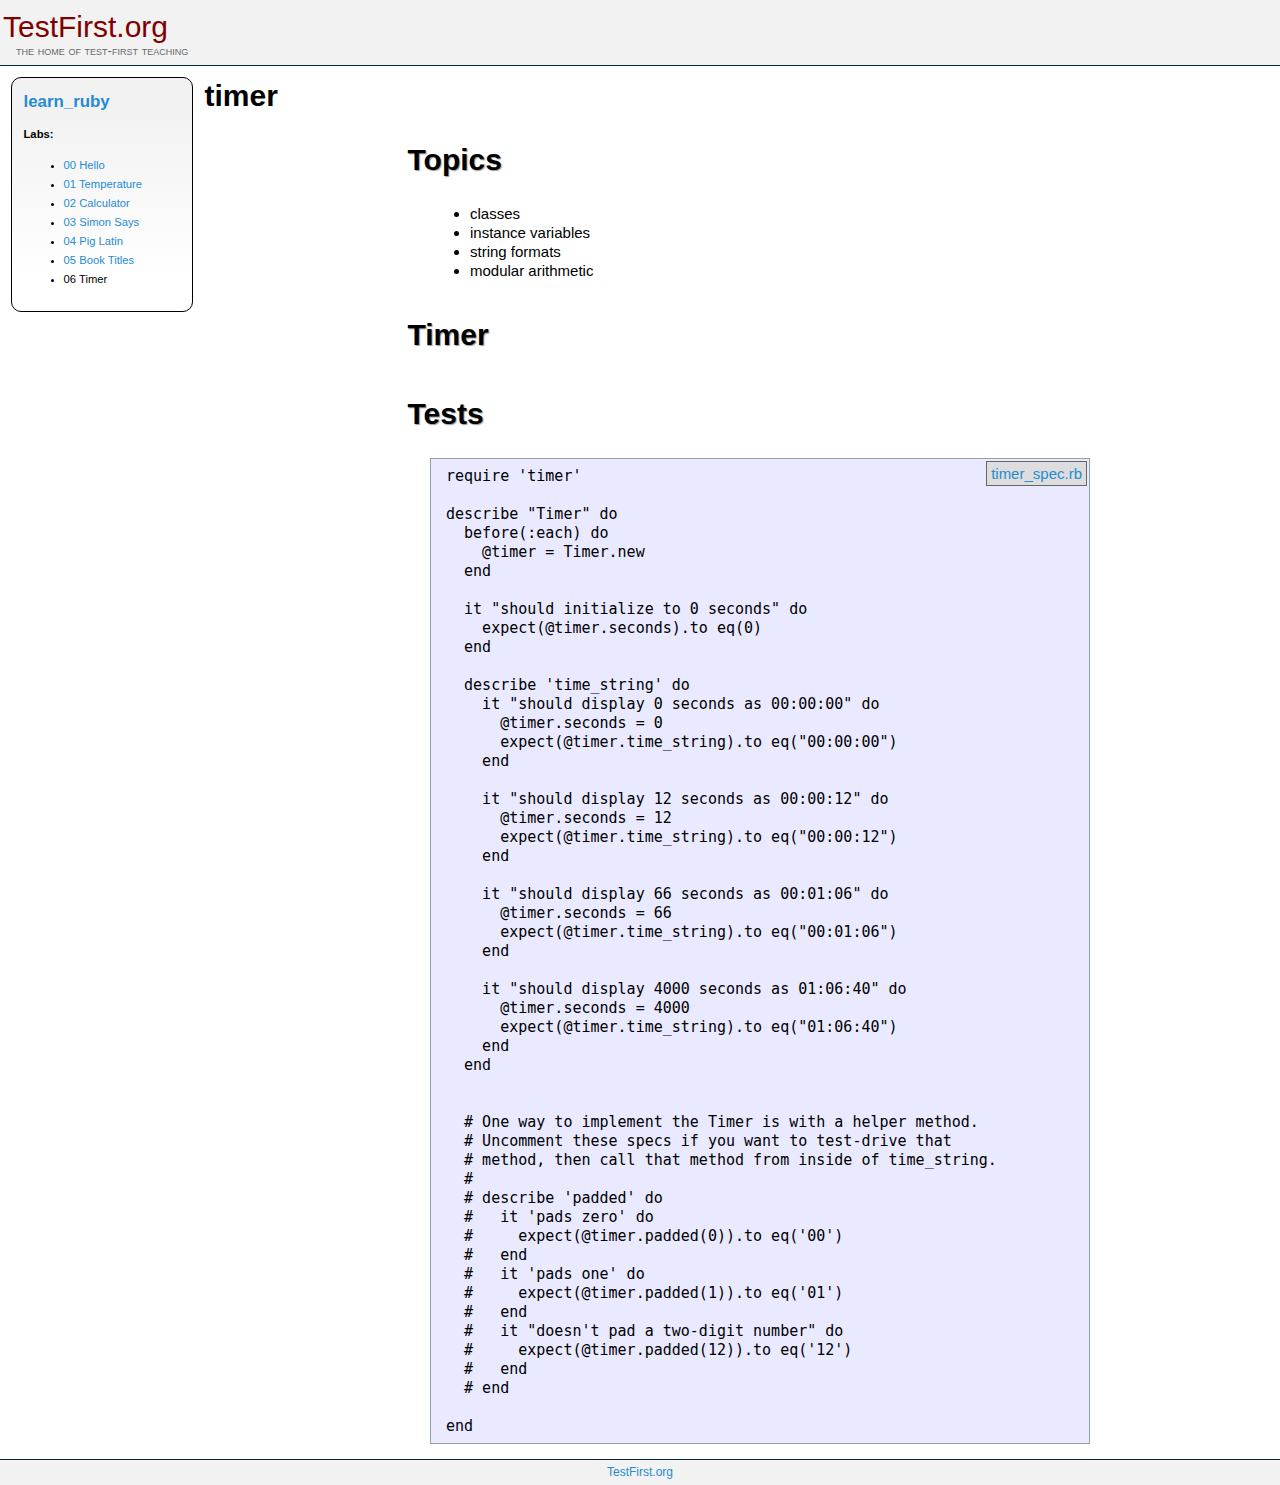
<file: webdevelopment101/learn_ruby/06_timer/index.html>
<html>
  <head>
    <title>Test-First Teaching: learn_ruby: timer</title>
    <link href="../assets/style.css" media="screen" rel="stylesheet" type="text/css" />
  </head>
  <body>
    <div class="header">
      <h1><a href="http://testfirst.org">TestFirst.org</a></h1>
      <h2>the home of test-first teaching</h2>
    </div>
    <div class="nav">
      <h2><a href="../index.html">learn_ruby</a></h2>
      <b>Labs:</b>
      <ul>
        <li><a href="../00_hello/index.html">00 Hello</a></li>
        <li><a href="../01_temperature/index.html">01 Temperature</a></li>
        <li><a href="../02_calculator/index.html">02 Calculator</a></li>
        <li><a href="../03_simon_says/index.html">03 Simon Says</a></li>
        <li><a href="../04_pig_latin/index.html">04 Pig Latin</a></li>
        <li><a href="../05_book_titles/index.html">05 Book Titles</a></li>
        <li>06 Timer</li>
      </ul>
    </div>
    <h1>timer</h1>
    <div class="content"><div class="rspec_file">  <div class="intro"><h1>Topics</h1>

<ul>
<li>classes</li>
<li>instance variables</li>
<li>string formats</li>
<li>modular arithmetic</li>
</ul>


<h1>Timer</h1>
</div>
  <div class="tests">
    <h1>Tests</h1>
<a class="raw_file" href="timer_spec.rb">timer_spec.rb</a>
    <pre>
require 'timer'

describe &quot;Timer&quot; do
  before(:each) do
    @timer = Timer.new
  end

  it &quot;should initialize to 0 seconds&quot; do
    expect(@timer.seconds).to eq(0)
  end

  describe 'time_string' do
    it &quot;should display 0 seconds as 00:00:00&quot; do
      @timer.seconds = 0
      expect(@timer.time_string).to eq(&quot;00:00:00&quot;)
    end

    it &quot;should display 12 seconds as 00:00:12&quot; do
      @timer.seconds = 12
      expect(@timer.time_string).to eq(&quot;00:00:12&quot;)
    end

    it &quot;should display 66 seconds as 00:01:06&quot; do
      @timer.seconds = 66
      expect(@timer.time_string).to eq(&quot;00:01:06&quot;)
    end

    it &quot;should display 4000 seconds as 01:06:40&quot; do
      @timer.seconds = 4000
      expect(@timer.time_string).to eq(&quot;01:06:40&quot;)
    end
  end


  # One way to implement the Timer is with a helper method.
  # Uncomment these specs if you want to test-drive that
  # method, then call that method from inside of time_string.
  #
  # describe 'padded' do
  #   it 'pads zero' do
  #     expect(@timer.padded(0)).to eq('00')
  #   end
  #   it 'pads one' do
  #     expect(@timer.padded(1)).to eq('01')
  #   end
  #   it &quot;doesn't pad a two-digit number&quot; do
  #     expect(@timer.padded(12)).to eq('12')
  #   end
  # end

end</pre>
  </div>
</div>
</div>
    <div class="footer"><a href="http://testfirst.org">TestFirst.org</a></div>
  </body>
</html>
</file>
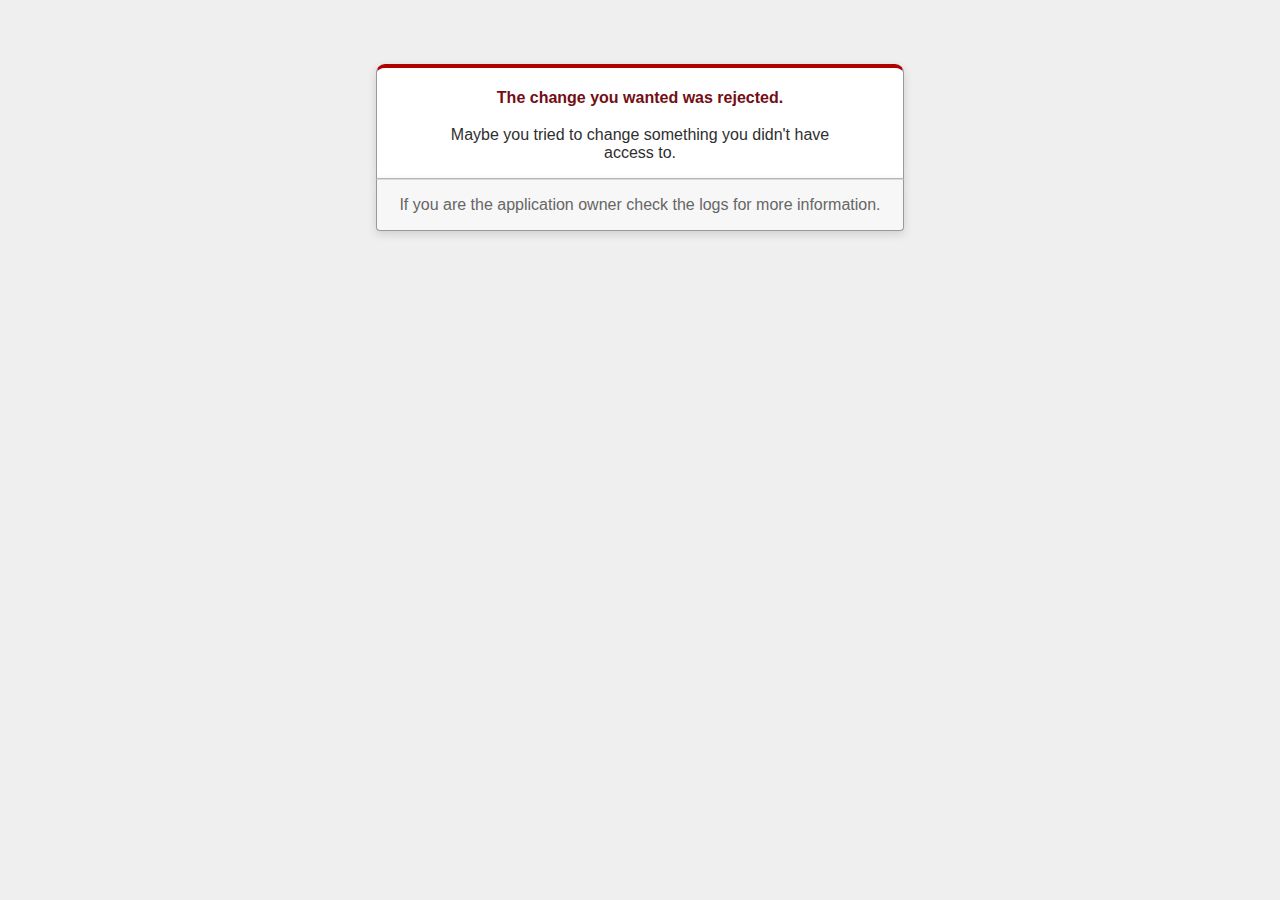
<file: webdevelopment101/rails_tutorial_chapter_1/hello_app/public/422.html>
<!DOCTYPE html>
<html>
<head>
  <title>The change you wanted was rejected (422)</title>
  <meta name="viewport" content="width=device-width,initial-scale=1">
  <style>
  body {
    background-color: #EFEFEF;
    color: #2E2F30;
    text-align: center;
    font-family: arial, sans-serif;
    margin: 0;
  }

  div.dialog {
    width: 95%;
    max-width: 33em;
    margin: 4em auto 0;
  }

  div.dialog > div {
    border: 1px solid #CCC;
    border-right-color: #999;
    border-left-color: #999;
    border-bottom-color: #BBB;
    border-top: #B00100 solid 4px;
    border-top-left-radius: 9px;
    border-top-right-radius: 9px;
    background-color: white;
    padding: 7px 12% 0;
    box-shadow: 0 3px 8px rgba(50, 50, 50, 0.17);
  }

  h1 {
    font-size: 100%;
    color: #730E15;
    line-height: 1.5em;
  }

  div.dialog > p {
    margin: 0 0 1em;
    padding: 1em;
    background-color: #F7F7F7;
    border: 1px solid #CCC;
    border-right-color: #999;
    border-left-color: #999;
    border-bottom-color: #999;
    border-bottom-left-radius: 4px;
    border-bottom-right-radius: 4px;
    border-top-color: #DADADA;
    color: #666;
    box-shadow: 0 3px 8px rgba(50, 50, 50, 0.17);
  }
  </style>
</head>

<body>
  <!-- This file lives in public/422.html -->
  <div class="dialog">
    <div>
      <h1>The change you wanted was rejected.</h1>
      <p>Maybe you tried to change something you didn't have access to.</p>
    </div>
    <p>If you are the application owner check the logs for more information.</p>
  </div>
</body>
</html>
</file>
<file: webdevelopment101/etch-a-sketch/css/style.css>
.container {
    margin: 0 auto;
    width: 1400px;
    height: 600px;
}

h1, h3, button {
    font-family: 'Source Sans Pro', sans-serif;
    margin: 10px;
}

button {
    border-radius: 5px;
    background-color: lightblue;
    font-size: 18px;
    color: #444444;
}

h1, h3, #buttonGroup {
    text-align: center;
}

#grid {
    height: 600px;
    width: 600px;
    margin: 0 auto;
    border: 5px solid lightblue;
    border-radius: 5px;
}

.row {
    display: inline-block;
}

.square {
    margin: 0;
    padding: 0;
    background-color: white;
}
</file>
<file: webdevelopment101/google-homepage/css/homepage.css>
body {
    text-align: center;
}

#header {
    float: right;
}

ul {
    list-style-type: none;
    margin: 0;
    padding: 0;
}

li {
    display: inline;
    padding-right: 15px;
    margin: 0px;
}

li a {
    color: black;
    text-decoration: none;
    font-family: Arial;
    font-size: 13px;
}

a:hover {
    text-decoration: underline;
}

li img {
    position: relative;
    top: 9px;
}

#apps, #notifications {
    opacity: 0.5;
}

#apps:hover, #notifications:hover {
    opacity: 1;
}

#apps {
    position: relative;
    bottom: 5px;
}

#notifications {
    position: relative;
    bottom: 3px;
}

#searchArea {
    padding-top: 120px;
}



.button {
    margin-top: 25px;
    margin-left: 10px;
    font-family: Arial, sans-serif;
    font-weight: bold;
    color: #757575;
    font-size: 14px;
    padding: 10px 15px;
    background: #F1F1F1;
    border: none;

}

.button:hover {
    color: #222;
    background: #F3F3F3;
    border: 2px solid #D9D9D9;
    padding: 8px 13px;
}

#searchbox {
    height: 34px;
    width: 600px;
}

#searchbox:hover{
    border: 2px solid #d9d9d9;
}

input[type=text] {
	font: inherit;
    background-image: url("../images/mic.png");
    background-repeat: no-repeat;
    background-position: right;
	padding: .6em;
	background-size: 24px 24px;
	box-sizing: border-box;
	border: 1px solid #d9d9d9;

}
</file>
<file: webdevelopment101/learn_ruby/assets/style.css>
/* Solarized Palette http://ethanschoonover.com/solarized */
/* Font Stacks http://www.artsiteframework.com/guide/fontstacks.php */
body {
  background-color: white;
  font-family: Optima, Candara, "Trebuchet MS", sans-serif;
  margin: 0px;
  font-size: 15px;
  line-height: 19px; }

a, a:visited {
  color: #268bd2; }

a:hover {
  text-decoration: underline; }

a {
  text-decoration: none; }

.content {
  padding: 0 2em 0 18em;
  min-height: 30em;
  min-width: 20em;
  max-width: 44em;
  margin: 1em auto; }
  .content h1, .content h2, .content h3 {
    font-family: "Lucida Sans", "Lucida Grande", "Lucida Sans Unicode", Verdana, sans-serif;
    margin-left: -1em; }
  .content h1 {
    text-shadow: #999 1px 1px 1px;
    padding: .5em .25em;
    margin-top: 1em; }
  .content h2 {
    margin-top: 1em;
    border-bottom: #268bd2 1px dotted; }
  .content pre {
    overflow-x: auto; }

.header, .footer {
  font-size: 80%;
  padding: .25em;
  background-color: #f2f2f2; }

.header {
  border-bottom: 1px solid #002b36;
  text-align: left; }
  .header h1 {
    color: #800000;
    margin: 0 0 -8px 0;
    padding: 0;
    font: 30px/48px Optima, Candara, "Trebuchet MS", sans-serif;
    letter-spacing: 0; }
  .header h2 {
    margin: 0 0 4px 13px;
    padding: 0;
    font: 10pt Optima, Candara, "Trebuchet MS", sans-serif;
    color: #686868;
    letter-spacing: 0;
    font-variant: small-caps; }
  .header a, .header a:visited {
    color: #800000;
    text-decoration: none; }
  .header a:hover {
    color: #37030B;
    text-decoration: none; }

.footer {
  border-top: 1px solid #002b36;
  text-align: center; }

.nav {
  float: left;
  margin: 1em;
  padding: 0 1em 1em;
  width: 14em;
  font-size: 75%; }

.nav {
  background: -webkit-gradient(linear, left bottom, left top, color-stop(0.15, white), color-stop(0.85, #f2f2f2));
  background: -moz-linear-gradient(center bottom, white 15%, #f2f2f2 85%);
  -moz-border-radius: 10px;
  border-radius: 10px;
  border: 1px solid black; }

.rspec_file > .tests {
  position: relative; }
  .rspec_file > .tests a.raw_file {
    float: right;
    position: absolute;
    right: 0;
    padding: 2px 4px;
    margin: 3px;
    border: 1px solid #666;
    background: #ddd; }

pre {
  font-family: "Lucida Sans Typewriter Regular", "lucida console", monaco, "andale mono", "bitstream vera sans mono", consolas, "DejaVu Sans Mono", Courier, "Courier New", monospace;
  background-color: #e9e9ff;
  padding: .5em 1em;
  border: 1px solid #93a1a1; }

code {
  font-family: "Lucida Sans Typewriter Regular", "lucida console", monaco, "andale mono", "bitstream vera sans mono", consolas, "DejaVu Sans Mono", Courier, "Courier New", monospace;
  background-color: #efefff; }

pre > code {
  background-color: #e9e9ff; }

li > p:nth-child(0) {
  margin: 0; }

ul li ul li {
  margin-top: .1em;
  margin-bottom: 1em; }
</file>
